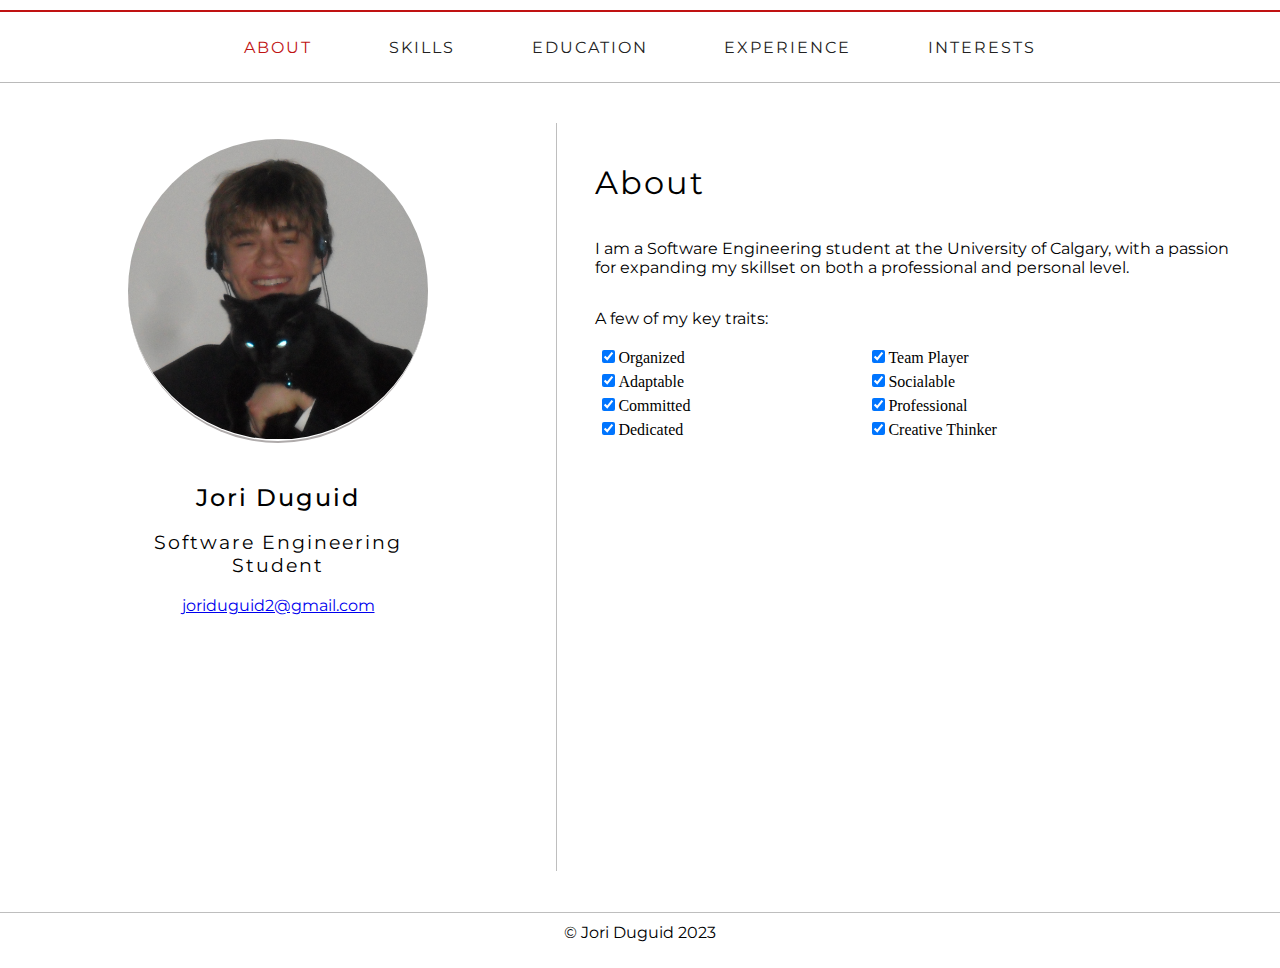
<file: index.html>
<!DOCTYPE html>
<html lang="en-US">
  <head>
    <meta charset="utf-8">
    <meta name="viewport" content="width=device-width">
    <title>ENSF 381 Assignment 04 - Jori Duguid</title>
    <link rel="stylesheet" href="style.css" />
  </head>
  
  <body>
      <nav><a class="active" href="index.html">About</a><a href="skills.html">Skills</a>
        <a href="education.html">Education</a><a href="experience.html">Experience</a>
        <a href="interests.html">Interests</a>
      </nav>
    <div class="box">
        <div class="sidebar">
            <p>
                <img src="jori-portrait.jpg" alt="Jori-Duguid-Portrait">
            </p>
            <h2>Jori Duguid</h2>
            <h3>Software Engineering Student</h3>
            <a href="mailto: joriduguid2@gmail.com"> joriduguid2@gmail.com</a>
        </div>
        <div class="body">
            <h1>About</h1>  
            <p>
                I am a Software Engineering student at the University of Calgary, with a passion for expanding my skillset on both a professional and personal level. 

                <p>A few of my key traits:</p>
                <table>
                    <tr>
                    <td><input type="checkbox" checked>Organized</td> 
                    <td><input type="checkbox" checked>Team Player</td>
                    </tr>
                    <tr>
                    <td><input type="checkbox" checked>Adaptable</td>
                    <td><input type="checkbox" checked>Socialable</td>
                    </tr>
                    <tr>
                    <td><input type="checkbox" checked>Committed</td>
                    <td><input type="checkbox" checked>Professional</td>
                    </tr>
                    <tr>
                    <td><input type="checkbox" checked>Dedicated</td>
                    <td><input type="checkbox" checked>Creative Thinker</td>
                    </tr>
                </table>
        </div>  
    </div>
    <div class="footer">
        <p> &copy; Jori Duguid 2023</p>
    </div>
  </body>
</html>
</file>
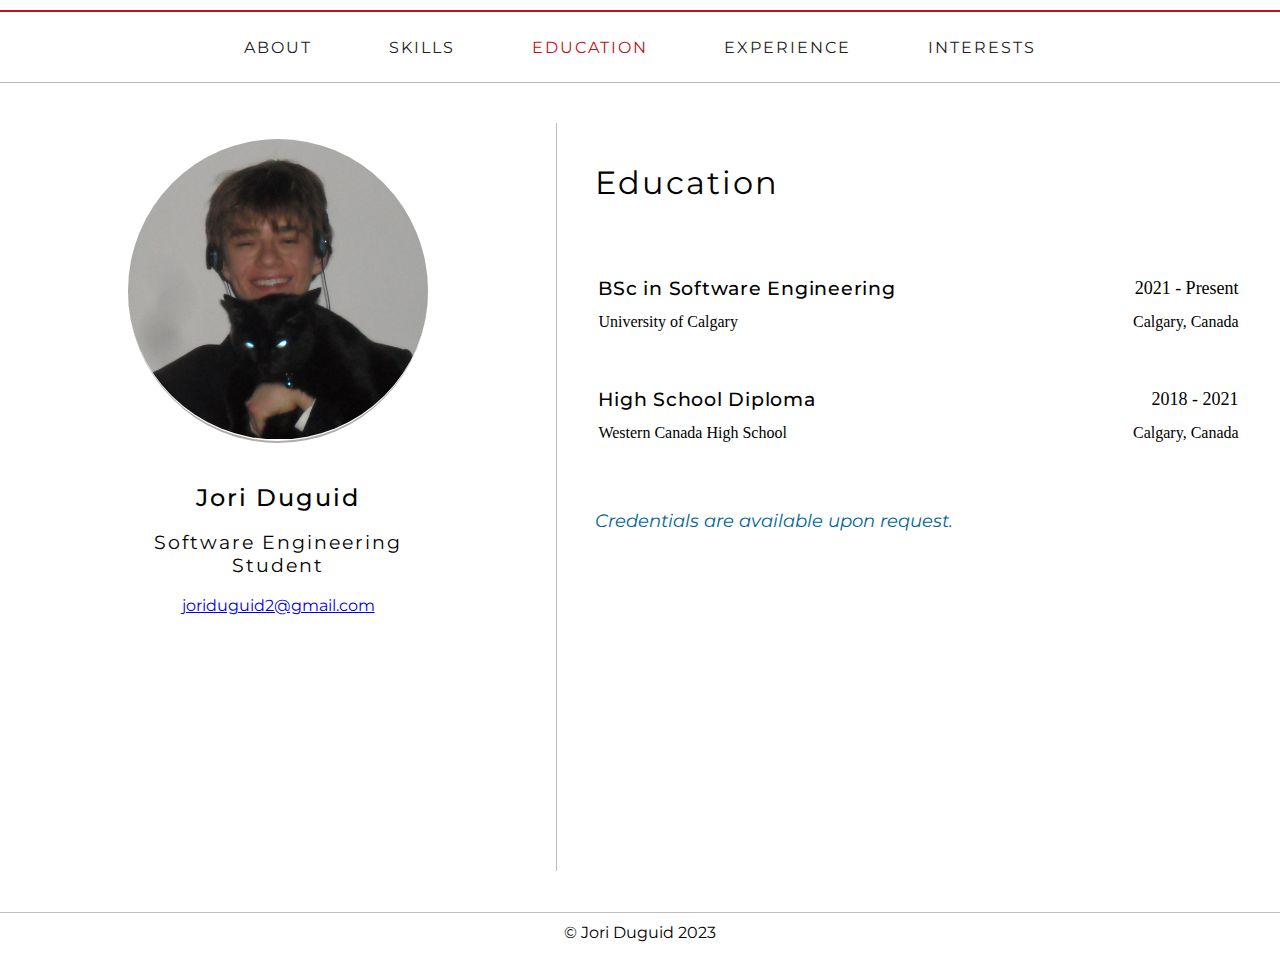
<file: education.html>
<!DOCTYPE html>
<html lang="en-US">
  <head>
    <meta charset="utf-8">
    <meta name="viewport" content="width=device-width", initial-scale="1.0">
    <title>ENSF 381 Assignment 04 - Jori Duguid</title>
    <link rel="stylesheet" href="style.css" />
  </head>
  <body>
    <nav>
      <a href="index.html">About</a><a href="skills.html">Skills</a>
      <a class="active" href="education.html">Education</a><a href="experience.html">Experience</a>
      <a href="interests.html">Interests</a>
    </nav>
    <div class="box">
        <div class="sidebar">
            <p>
                <img src="jori-portrait.jpg" alt="Jori-Duguid-Portrait">
            </p>
            <h2>Jori Duguid</h2>
            <h3>Software Engineering Student</h3>
            <a href="mailto: Joriduguid2@gmail.com">joriduguid2@gmail.com</a>
        </div>
        <div class="body">
            <h1>Education</h1>

            <table class="qualifications">
                    <tr>
                        <td><strong>BSc in Software Engineering</strong></td>
                        <td class="large">2021 - Present</td>   
                    </tr>
                    <tr class="spacing-small"></tr>
                    <tr>
                        <td>University of Calgary</td>
                        <td>Calgary, Canada</td>
                    </tr>
                    <tr class="spacing"></tr>
                    <tr>
                        <td><strong>High School Diploma</strong></td>
                        <td class="large">2018 - 2021</td>
                    </tr>
                    <tr class="spacing-small"></tr>
                    <tr>
                        <td>Western Canada High School</td>
                        <td>Calgary, Canada</td>
                    </tr>
            </table>
            <i>Credentials are available upon request.</i>
            
        </div>
    </div>
    <div class="footer">
        <p> &copy; Jori Duguid 2023</p>
    </div>
  </body>
</html>
</file>
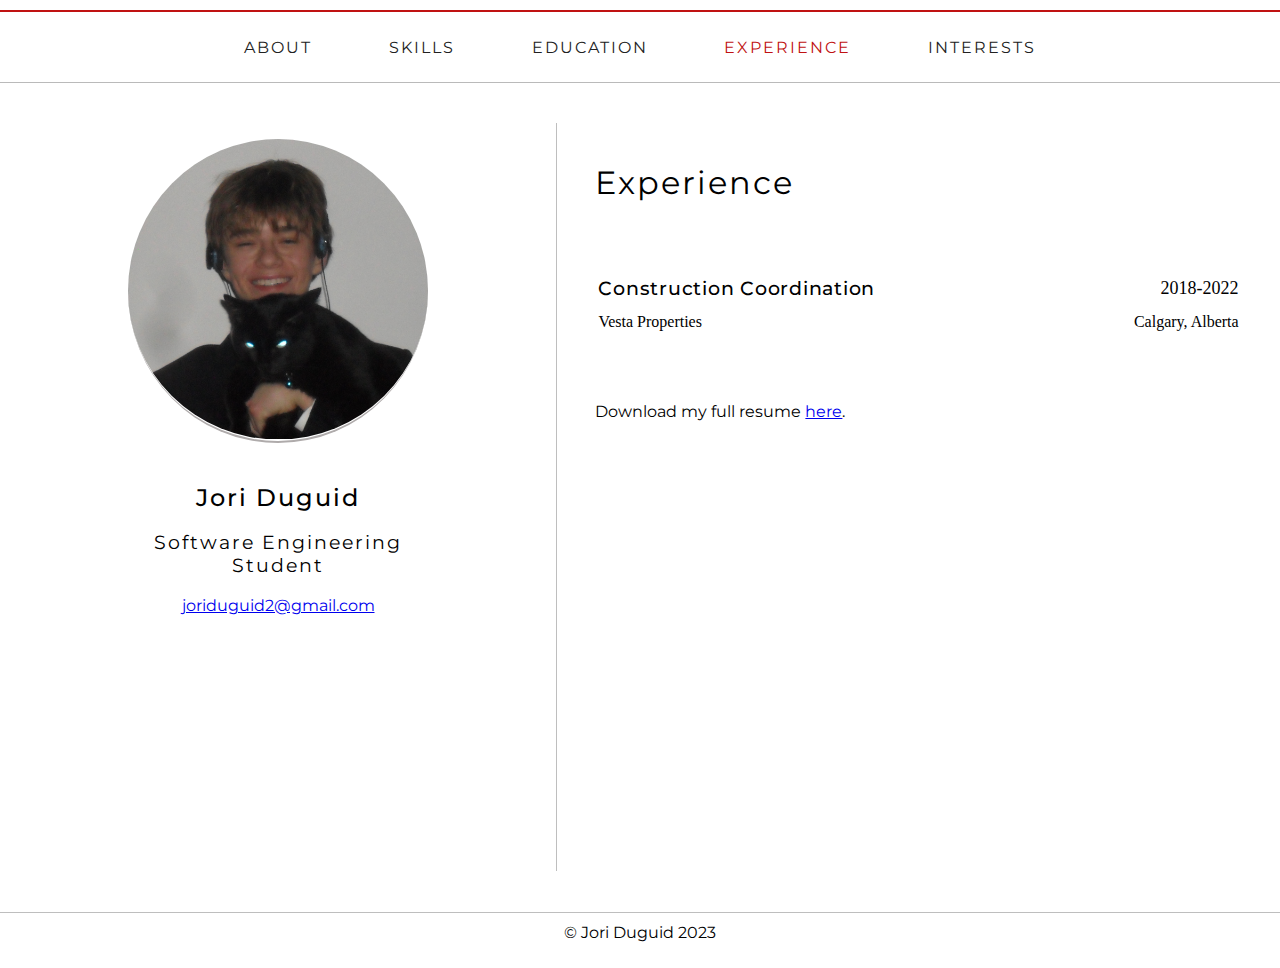
<file: experience.html>
<!DOCTYPE html>
<html lang="en-US">
  <head>
    <meta charset="utf-8">
    <meta name="viewport" content="width=device-width">
    <title>ENSF 381 Assignment 04 - Jori Duguid</title>
    <link rel="stylesheet" href="style.css" />
  </head>
  <body>
    <nav><a href="index.html">About</a><a href="skills.html">Skills</a>
      <a href="education.html">Education</a><a class="active" href="experience.html">Experience</a>
      <a href="interests.html">Interests</a>
    </nav>
    <div class="box">
      <div class="sidebar">
          <p>
              <img src="jori-portrait.jpg" alt="Jori-Duguid-Portrait">
          </p>
          <h2>Jori Duguid</h2>
          <h3>Software Engineering Student</h3>
          <a href="mailto: joriduguid2@gmail.com">joriduguid2@gmail.com</a>
      </div>
      
      <div class="body">

        <h1>Experience</h1>

        <table class="qualifications">
          <tr>
              <td><strong>Construction Coordination</strong></td>
              <td class="large">2018-2022</td>   
          </tr>
          <tr class="spacing-small"></tr>
          <tr>
              <td>Vesta Properties</td>
              <td>Calgary, Alberta</td>
          </tr>
          <tr class="spacing"></tr>
        </table>
        <p>Download my full resume <a href="Jori Duguid.pdf" target="_blank">here</a>.</p>
      </div>
    </div>
    <div class="footer">
      <p> &copy; Jori Duguid 2023</p>
    </div>
  </body>
</html>
</file>
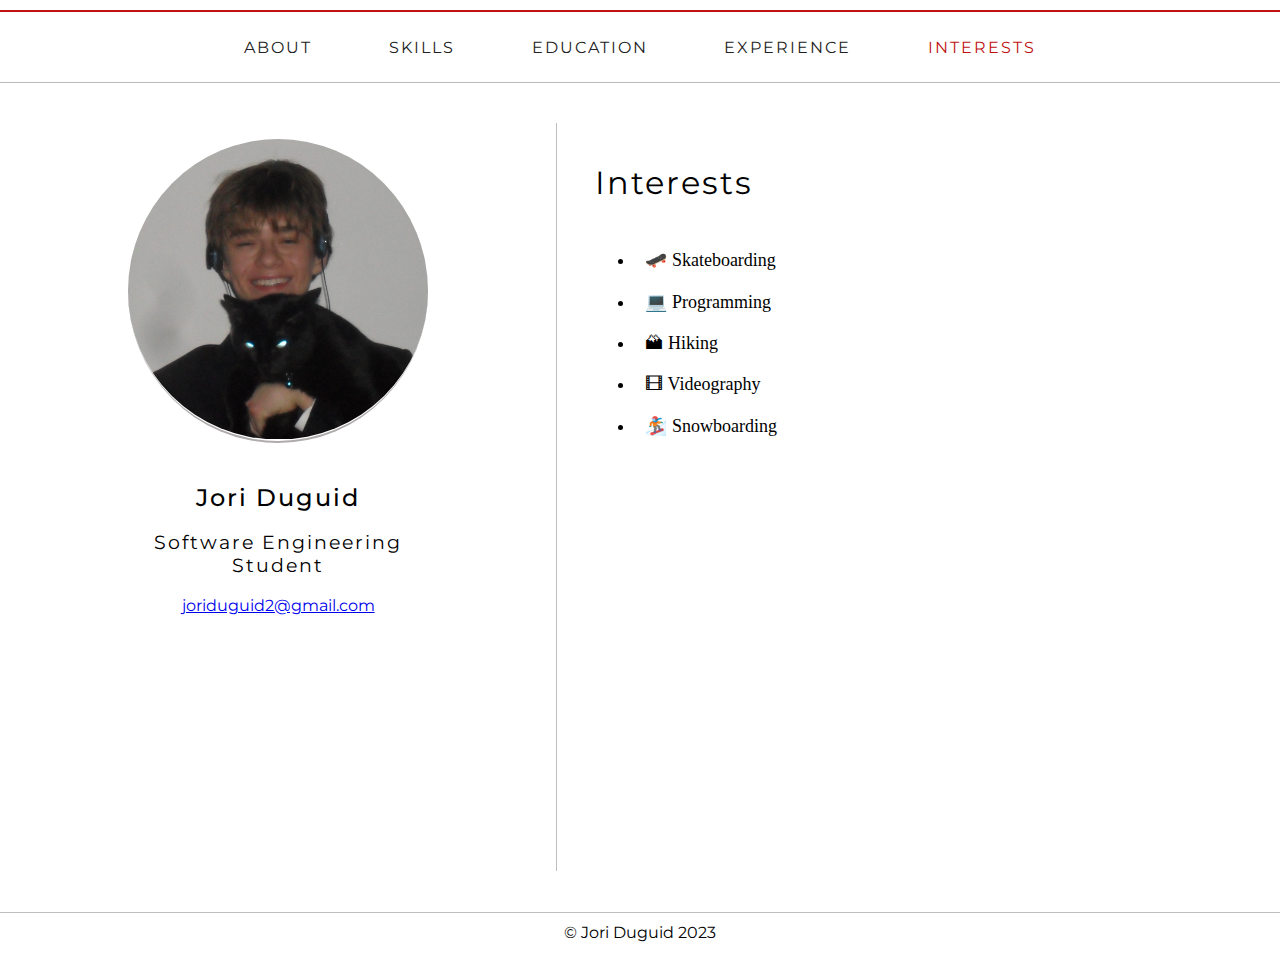
<file: interests.html>
<!DOCTYPE html>
<html lang="en-US">
  <head>
    <meta charset="utf-8">
    <meta name="viewport" content="width=device-width">
    <title>ENSF 381 Assignment 04 - Jori Duguid</title>
    <link rel="stylesheet" href="style.css" />
  </head>
  <body>
    <nav><a href="index.html">About</a><a href="skills.html">Skills</a>
      <a href="education.html">Education</a><a href="experience.html">Experience</a>
      <a class="active" href="interests.html">Interests</a>
    </nav>
    <div class="box">
        <div class="sidebar">
            <p>
                <img src="jori-portrait.jpg" alt="Jori-Duguid-Portrait">
            </p>
            <h2>Jori Duguid</h2>
            <h3>Software Engineering Student</h3>
            <a href="mailto: Joriduguid2@gmail.com">joriduguid2@gmail.com</a>
        </div>
        <div class="body">
            <h1>Interests</h1>
            <ul>
                <li>🛹 Skateboarding</li>
                <li>💻 Programming</li>
                <li>🏔 Hiking</li>
                <li>🎞 Videography</li>
                <li>🏂 Snowboarding</li>
            </ul>
        </div>
    </div>
    <div class="footer">
        <p> &copy; Jori Duguid 2023</p>
    </div>
  </body>
</html>
</file>
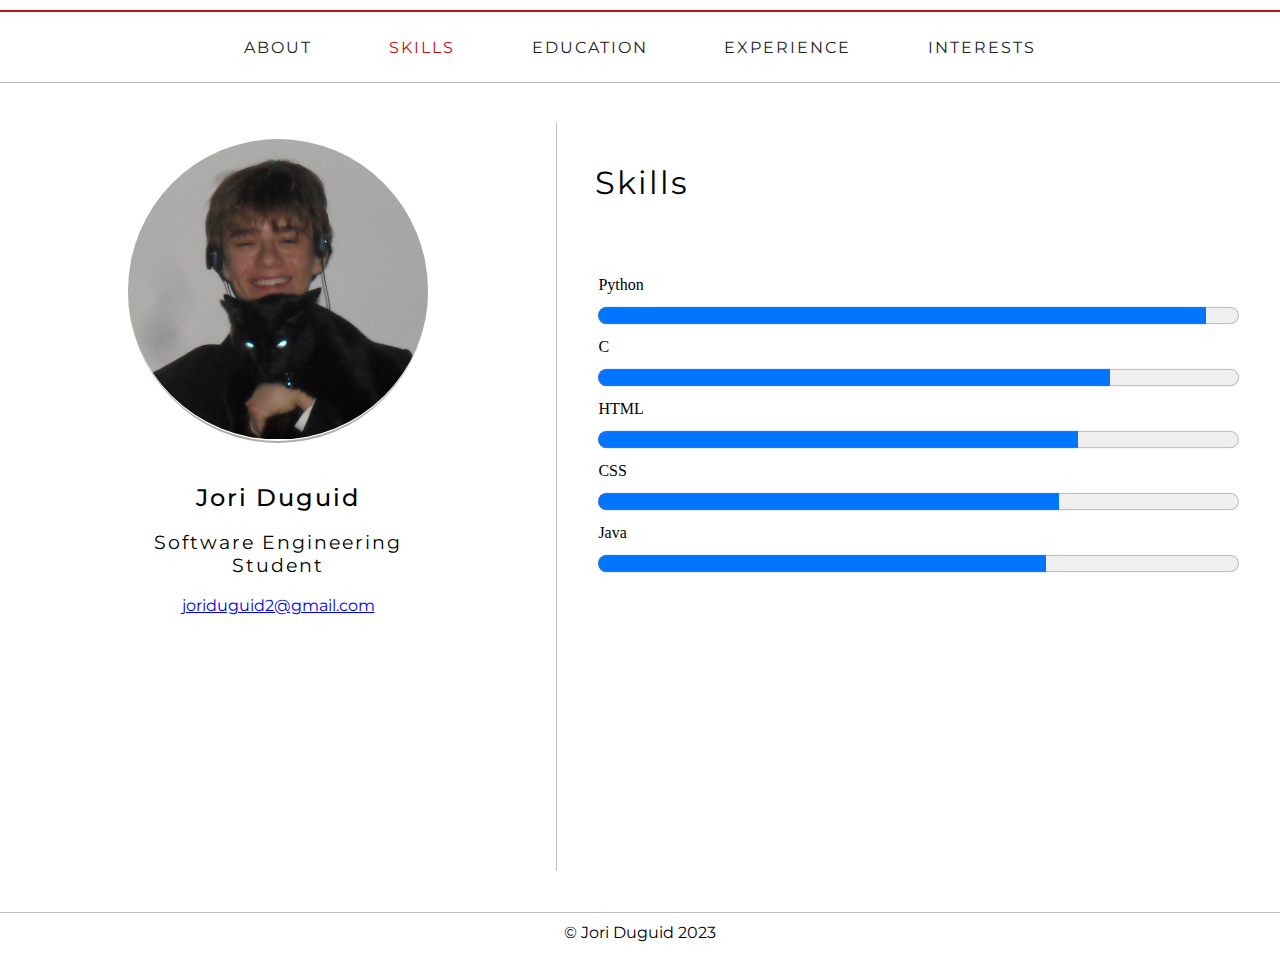
<file: skills.html>
<!DOCTYPE html>
<html lang="en-US">
  <head>
    <meta charset="utf-8">
    <meta name="viewport" content="width=device-width">
    <title>ENSF 381 Assignment 04 - Jori Duguid</title>
    <link rel="stylesheet" href="style.css" />
  </head>
  <body>
    <nav><a href="index.html">About</a><a class="active" href="skills.html">Skills</a>
      <a href="education.html">Education</a><a href="experience.html">Experience</a>
      <a href="interests.html">Interests</a>
    </nav>
    <div class="box">
        <div class="sidebar">
            <p>
                <img src="jori-portrait.jpg" alt="Jori-Duguid-Portrait">
            </p>
            <h2>Jori Duguid</h2>
            <h3>Software Engineering Student</h3>
            <a href="mailto: joriduguid2@gmail.com">joriduguid2@gmail.com</a>
        </div>
        
        <div class="body">
      
            <h1>Skills</h1>

            <table class="skills">
    
                <tr>
                    <td>Python</td>
                </tr>
                <tr>
                    <td><progress value="95" max="100"> 95% </progress></td>
                </tr>
                <tr>
                    <td>C</td>
                </tr>
                <tr>
                    <td><progress value="80" max="100"> 80% </progress></td>
                </tr>
                <tr>
                    <td>HTML</td>
                </tr>
                <tr>
                    <td><progress value="75" max="100"> 75% </progress></td>
                </tr>
                <tr>
                    <td>CSS</td> 
                </tr>
                <tr>
                    <td><progress value="72" max="100"> 72% </progress></td>
                </tr>
                <tr>
                    <td>Java</td>
                </tr>
                <tr>
                    <td><progress value="70" max="100"> 70% </progress></td>
                </tr>

            </table>
        </div>
    </div>
    <div class="footer">
        <p> &copy; Jori Duguid 2023</p>
    </div>
  </body>
</html>
</file>
<file: style.css>
@import url('https://fonts.googleapis.com/css2?family=Montserrat:wght@200;300;400;500;600;700&display=swap');

body{
    margin:0;
    margin-top: 10px;
    }
    
    img{
        width: 300px;
        height: 300px;
        border-radius: 50%;
        border-bottom: 2.5px solid rgb(175, 171, 171);
        padding-bottom: 1.5px;
        object-fit:cover;
        object-position: 1000% 10%  
    }
    
    h2{
        font-family: 'Montserrat', sans-serif;
        font-weight: 500;
        margin-bottom: 1px;
        letter-spacing: 2px;
    }
    
    h1, h3{
        font-family: 'Montserrat', sans-serif;
        font-weight: normal;
        letter-spacing: 2px;
    }

    p, a, td li{
        font-family: 'Montserrat', sans-serif;
    }
    
    li{
        font-size: large;
        padding: 10px;
    }
    
    td.large{
        font-size: large;
    }
    
    td strong{
        font-family: 'Montserrat', sans-serif;
        letter-spacing: 0.75px;
        font-weight: 500;
        font-size: larger;
    }
    
    i{
        font-family: 'Montserrat', sans-serif;
        margin-top: 10%;
        color: #006494;
        font-size: 18px;
        font-style: italic;
    }
    
    nav{
        position: static;
        top: 0;
        margin: 1;
        width: 100%;
        display: flex;
        border-top: 2.5px solid #c01212;
        border-bottom: 1px solid #bababa;
        justify-content: center;
        text-transform: uppercase;
    }
    
    nav a{
        font-family: 'Montserrat', sans-serif;
        display: inline-block;
        color:#212121;
        text-align: center;
        padding: 2% 3%;
        text-decoration:none;
        letter-spacing: 2px;
    }
    
    a:hover:not(.active){
        color: #c01212;
    }
    
    a.active {
        color: #c01212;
    }
    
    div {
        display: flex;
        margin-top: 20px;
    }
    
    div.sidebar{
        flex-direction: column;
        padding-left: 10%;
        padding-right: 10%;
        padding-bottom: 20%;
        border-right: 1px solid #bababaef;
        text-align: center;
        margin-bottom: 5px;
    }
    
    div.body{
        flex-direction: column;
        width: 100%;
        margin: 3%;
    }
    
    div.body table.qualifications{
        margin-top: 50px;
    }
    
    div.body table.skills{
        margin-top: 50px;
        width: 100%; 
    }
    
    td progress{
        width: 100%;
        height: 35px;
    }
    
    table.qualifications td:nth-child(2){
        text-align: right; 
    }
    
    table tr:nth-child(3){
        margin-top: 10px;
    }
    
    tr.spacing{
        height: 50px;
    }
    
    tr.spacing-small{
        height: 7px
    }
    
    .footer p{
        position: static;
        left: 0;
        bottom: 0;
        width: 100%;
        background-color: white;
        text-align: center;
        border-top: 1px solid #bababaef;
        padding: 10px 20px;
        
    }
    
    @media only screen and (max-width:1040px){
       
        div.box{
            display: flex;
            flex-direction: column;
        }
        div.body{
            width:auto;
        }
        div.sidebar{
            border-right: none;
            border-bottom: 1px solid #bababa; 
            padding-bottom: 8%;
        }
        
        img{
            width: 225px;
            height: 225px;
        }
    
    }
    
    @media only screen and (max-width:650px){
        nav a{
            letter-spacing: normal;
            padding: 2.5% 2%;
        }
    }
</file>
